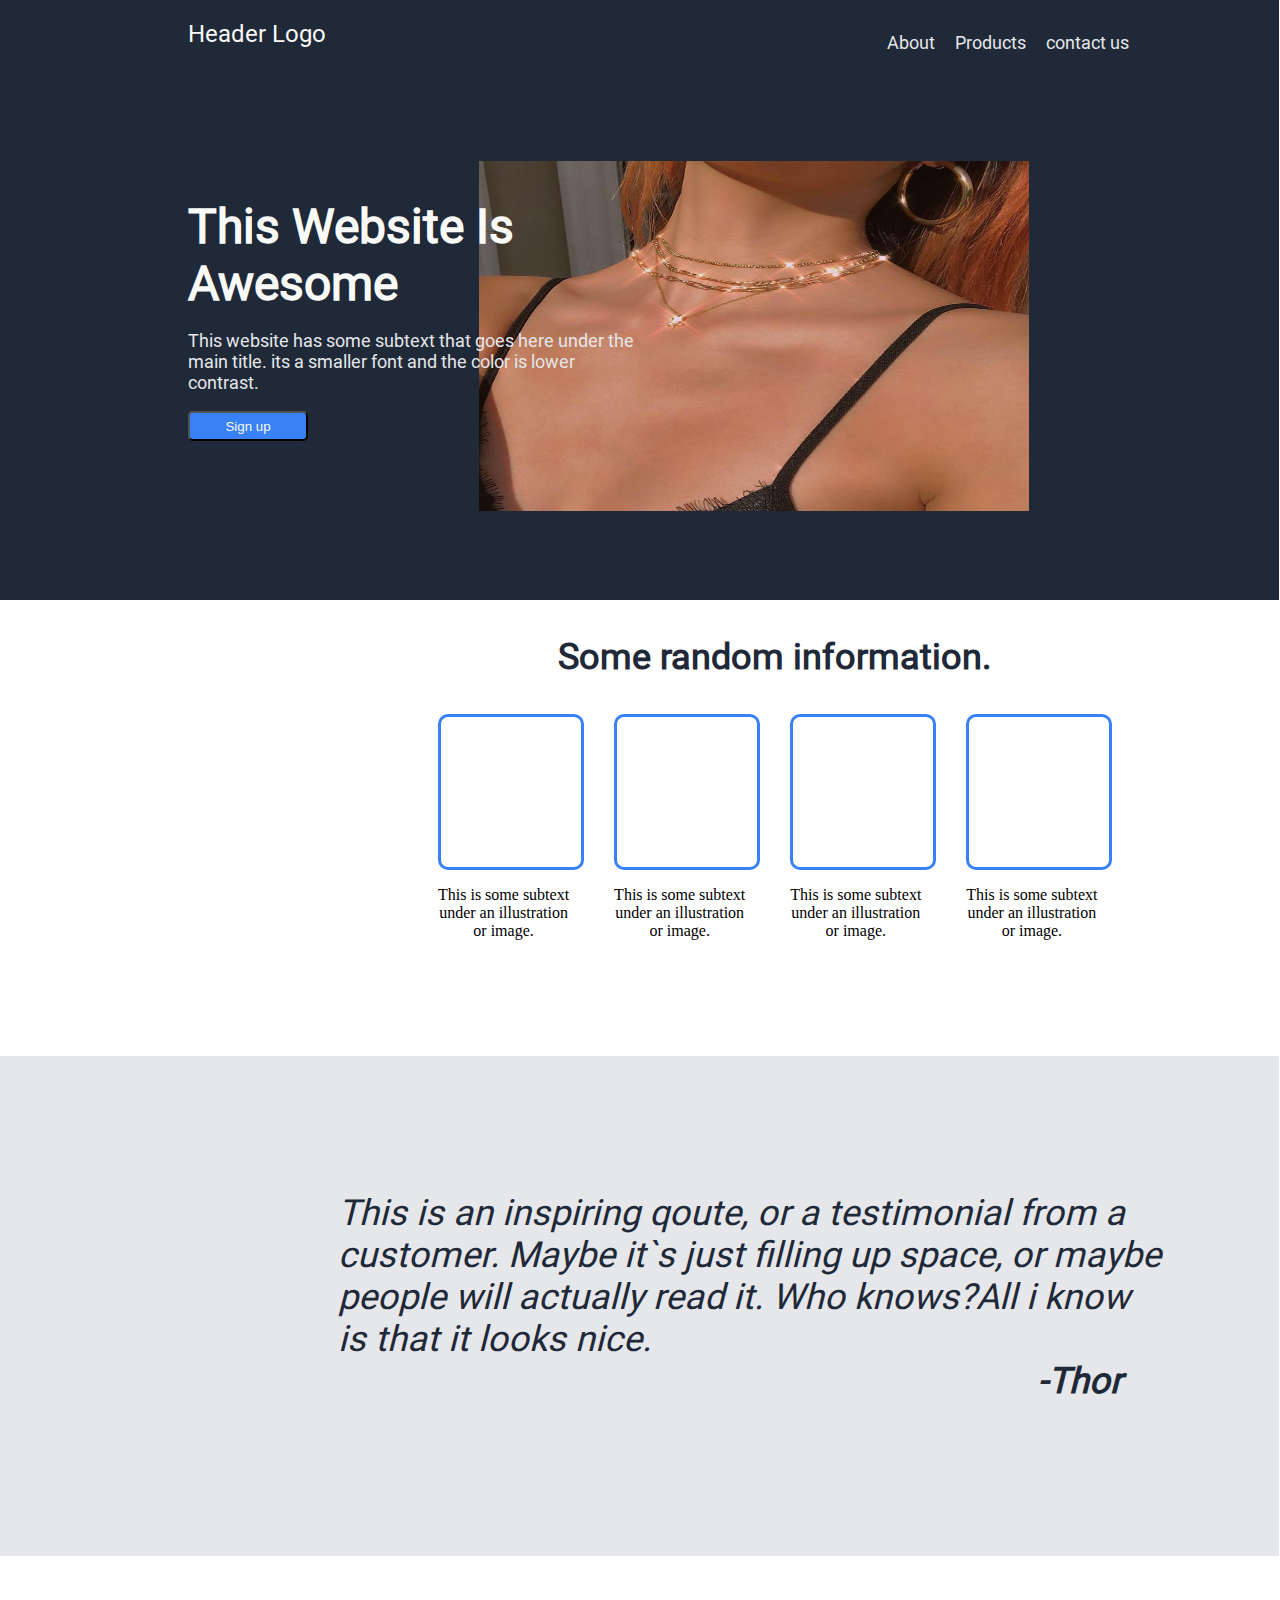
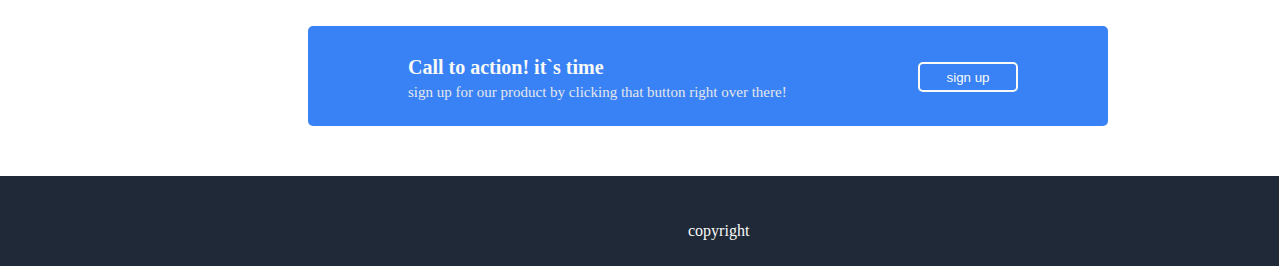
<file: index.html>
<!DOCTYPE html>
<html lang="en">
<head>
    <meta charset="UTF-8">
    <meta http-equiv="X-UA-Compatible" content="IE=edge">
    <meta name="viewport" content="width=device-width, initial-scale=1.0">
    <title>Document</title>
    <link rel="stylesheet" href="style.css">
</head>
<body>
    
    <div class="hero-background">
        <p class="logo">Header Logo</p>

        <ul>
            <li><a href="pages/page1.html">About</a></li>
            <li><a href="pages/page2.html">Products</a></li>
            <li><a href="pages/page3.html">contact us</a></li>
        </ul>

        <P class="main-text">This Website Is <br> Awesome</P>

        <p class="sec-text">This website has some subtext that goes here under the <br> 
            main title. its a smaller font and the color is lower <br> contrast.
        </p>

        <button>Sign up</button>

        <div class="header-img">
            <img src="./img/download.jpg" alt="" >
        </div>
        
    </div>

    <div>
        <p class="info">Some random information.</p>

        <div class="row">
            <div class="column">
               
            </div>
            
            <div class="column">
                
            </div>

            <div class="column">
                
            </div>

            <div class="column">
                
            </div>
        </div>

        <div class="row">
            <div class="sub-text">
               <p>This is some subtext<br> 
                under an illustration<br> 
                or image.</p>
            </div>
            
            <div class="sub-text">
                <p>This is some subtext<br> 
                    under an illustration<br> 
                    or image.</p>
            </div>

            <div class="sub-text">
                <p>This is some subtext<br> 
                    under an illustration<br> 
                    or image.</p>
            </div>
            
            <div class="sub-text">
                <p>This is some subtext<br> 
                    under an illustration<br> 
                    or image.</p>
            </div>
        </div>

        <div class="qoute">
            <p>This is an inspiring qoute, or a testimonial from a<br> 
                customer. Maybe it`s just filling up space, or maybe <br>
                people will actually read it. Who knows?All i know <br>
                is that it looks nice.<br>
                <span class="thor">-Thor</span>
            </p>
        </div>

        <div class="message">
            
            <p>Call to action! it`s time<br>
            <span class="signup">sign up for our product by clicking that button right over there!</span> </p>
            
            <button class="sign-up">sign up</button>
            
        </div>

    </div>

    <div class="footer">
        <p>copyright</p>
    </div>
</body>
</html>
</file>
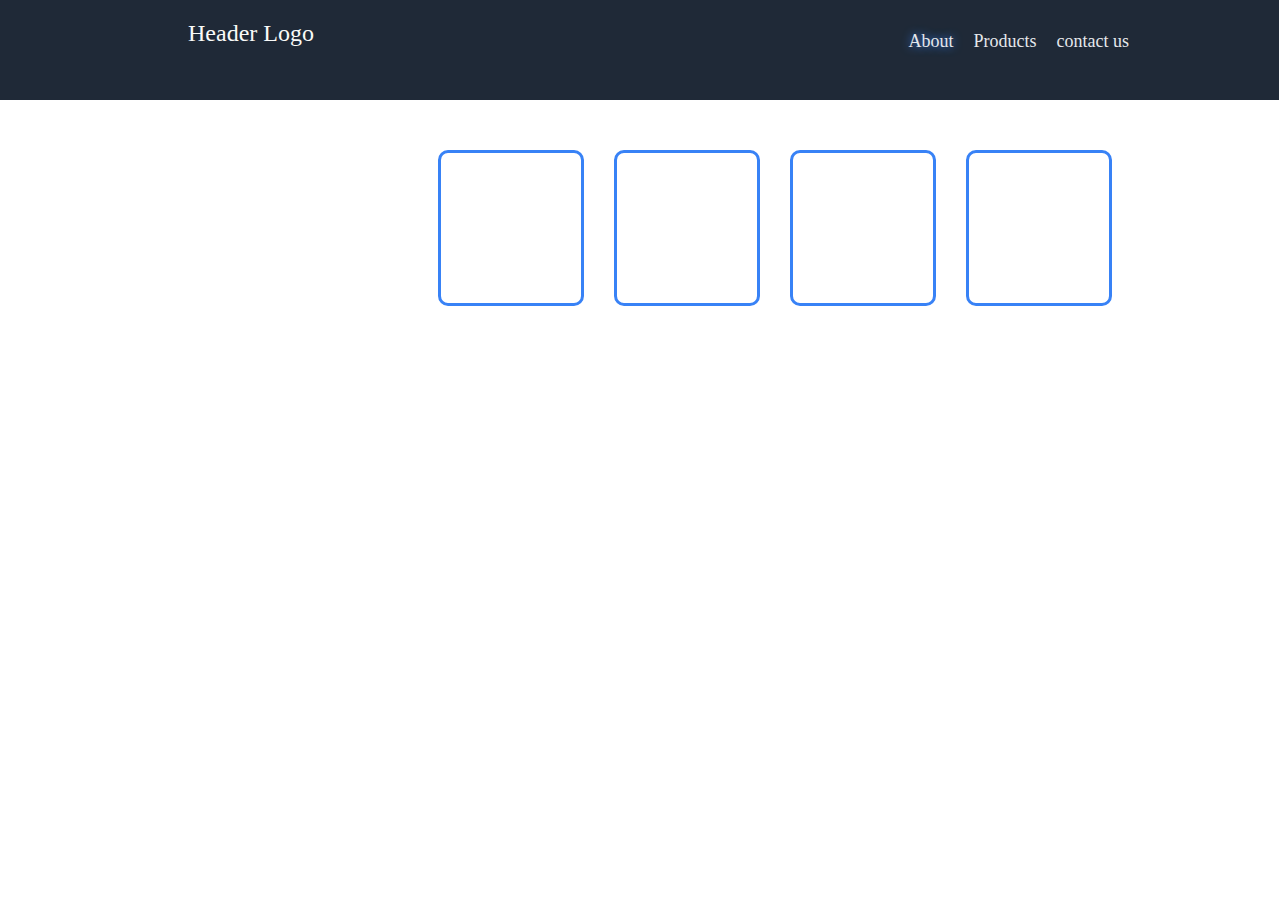
<file: pages/page1.html>
<!DOCTYPE html>
<html lang="en">
<head>
    <meta charset="UTF-8">
    <meta http-equiv="X-UA-Compatible" content="IE=edge">
    <meta name="viewport" content="width=device-width, initial-scale=1.0">
    <link rel="stylesheet" href="style1.css">
    <title>About</title>
</head>
<body>
    <div class="hero-background">
        <p class="logo">Header Logo</p>

        <ul>
            <li><a href="pages/page1.html" class="about">About</a></li>
            <li><a href="pages/page2.html">Products</a></li>
            <li><a href="pages/page3.html">contact us</a></li>
        </ul>

    </div>

    <div class="row">
        <div class="column">
           
        </div>
        
        <div class="column">
            
        </div>

        <div class="column">
            
        </div>

        <div class="column">
            
        </div>
    </div>
</body>
</html>
</file>
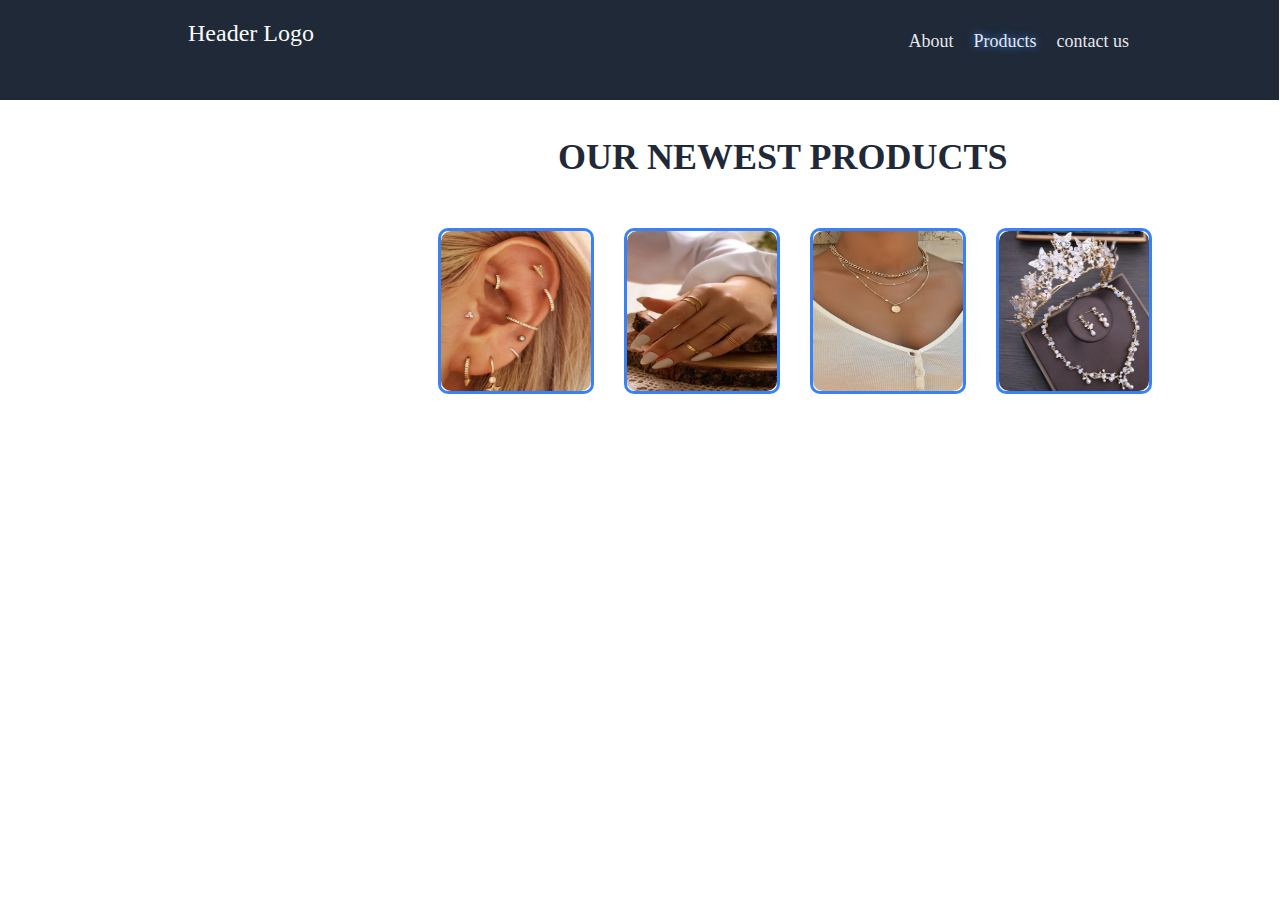
<file: pages/page2.html>
<!DOCTYPE html>
<html lang="en">
<head>
    <meta charset="UTF-8">
    <meta http-equiv="X-UA-Compatible" content="IE=edge">
    <meta name="viewport" content="width=device-width, initial-scale=1.0">
    <link rel="stylesheet" href="style2.css">
    <title>products</title>
</head>
<body>
    <div class="hero-background">
        <p class="logo">Header Logo</p>

        <ul>
            <li><a href="pages/page1.html">About</a></li>
            <li><a href="pages/page2.html" class="Products">Products</a></li>
            <li><a href="pages/page3.html">contact us</a></li>
        </ul>

    </div>

    <p class="info">OUR NEWEST PRODUCTS</p>


    <div class="row">
        <div class="column">
           <img src="../img/earings.jpg" alt="earings">
        </div>
        
        <div class="column">
            <img src="../img/rings.jpg" alt="rings">
        </div>

        <div class="column">
            <img src="../img/necklaces.jpg" alt="necklaces">
        </div>

        <div class="column">
            <img src="../img/crown.jpg" alt="crown">
        </div>
    </div>
</body>
</html>
</file>
<file: style.css>
@font-face {
    font-family: Roboto;
    src: url(font/Roboto-Regular.ttf);
}

.hero-background{
    background-color: #1F2937;
    height: 600px;
    margin-top: -24px;
    margin-left: -20px;
    margin-right: -7px;
    
}

.logo{
    color: #F9FAF8;
    font-family: Roboto;
    font-size: 24px;
    margin-left: 200px;
    padding-top: 20px;
}

ul{
    color: #E5E7EB;
    font-family: Roboto;
    font-size: 18px;
    list-style: none;
    float: right;
    margin-right: 150px;
    margin-top: -40px;
}

ul li{
    float: left;
    margin-left: 20px;
}

li a{
    text-decoration: none;
    color: #E5E7EB;
}

a:hover{
    color: #3882F6;
}

.main-text{
    color: #F9FAF8;
    font-family: Roboto;
    font-size: 48px;
    font-weight: bold;
    margin-left: 200px;
    margin-top: 150px;
    margin-bottom:0;
}

.sec-text{
    color: #E5E7EB;
    font-family: Roboto;
    font-size: 18px;
    margin-left: 200px;
    padding-top:0;
}

.header-img{
    width: 500px;
    height: 200px;
    color: #E5E7EB;
    
    float: right;
    margin-top: -250px;
    margin-bottom: 100px;
    margin-right: 300px;
}

img{
    width: 550px;
    height: 350px;
}

.header-img p{
    margin-left: 150px;
    margin-top: 70px;
}

button{
    width: 120px;
    height: 30px;
    background-color: #3882F6;
    border-radius: 5px;
    text-align: center;
    color: #F9FAF8;
    margin-left: 200px;
}

.info{
    color: #1F2937;
    font-size: 36px;
    font-family: Roboto;
    font-weight: bolder;
    margin-left: 550px;
}

.row{
   display: flex;
   margin-left: 430px;
}

.column{
    border: 3px solid #3882F6;
    border-radius: 10px;
    height: 150px;
    width: 140px;
    margin-right: 30px;
}

.sub-text{
    font-size: 16px;
    text-align: center;
    margin-top: 0;
    margin-right: 45px;
}

.qoute{
    background-color: #E5E7EB;
    color: #1F2937;
    font-size: 36px;
    font-family: Roboto;
    font-style: italic;
    height: 400px;
    padding-left: 350px;
    padding-top: 100px;
    margin-top: 100px;
    margin-left: -20px;
    margin-right: -7px;
}
.thor{
    margin-left: 700px;
    font-weight: bold;
}

.message{
    background-color: #3882F6;
    width: 800px;
    height: 100px;
    margin-left: 300px;
    margin-top: 70px;
    border-radius: 5px;
}

.message p{
    color: #F9FAF8;
    font-size: 20px;
    font-weight: bold;
    margin-left: 100px;
    padding-top: 30px;
}

.signup{
    color: #E5E7EB;
    font-size: 15px;
    font-weight: normal;
}

.sign-up{
    width: 100px;
    float: right;
    border: 2px solid #F9FAF8;
    margin-top: -60px;
    margin-right: 90px;
}

.footer{
    background-color: #1F2937;
    color: #F9FAF8;
    height: 60px;
    margin: 50px -7px -7px -20px;
    padding-left: 700px;
    padding-top: 30px;
}
</file>
<file: pages/style1.css>
.hero-background{
    background-color: #1F2937;
    height: 100px;
    margin-top: -24px;
    margin-left: -20px;
    margin-right: -7px;
    
}

.logo{
    color: #F9FAF8;
    font-family: Roboto;
    font-size: 24px;
    margin-left: 200px;
    padding-top: 20px;
}

ul{
    color: #E5E7EB;
    font-family: Roboto;
    font-size: 18px;
    list-style: none;
    float: right;
    margin-right: 150px;
    margin-top: -40px;
}

ul li{
    float: left;
    margin-left: 20px;
}

li a{
    text-decoration: none;
    color: #E5E7EB;
}

a:hover{
    color: #3882F6;
}

.about{
    text-shadow: 0 0 10px #3882F6
}

.row{
    display: flex;
    margin-left: 430px;
    margin-top: 50px;
 }
 
 .column{
     border: 3px solid #3882F6;
     border-radius: 10px;
     height: 150px;
     width: 140px;
     margin-right: 30px;
 }
</file>
<file: pages/style2.css>
.hero-background{
    background-color: #1F2937;
    height: 100px;
    margin-top: -24px;
    margin-left: -20px;
    margin-right: -7px;
    
}

.logo{
    color: #F9FAF8;
    font-family: Roboto;
    font-size: 24px;
    margin-left: 200px;
    padding-top: 20px;
}

ul{
    color: #E5E7EB;
    font-family: Roboto;
    font-size: 18px;
    list-style: none;
    float: right;
    margin-right: 150px;
    margin-top: -40px;
}

ul li{
    float: left;
    margin-left: 20px;
}

li a{
    text-decoration: none;
    color: #E5E7EB;
}

a:hover{
    color: #3882F6;
}

.Products{
    text-shadow: 0 0 10px #3882F6
}

.row{
    display: flex;
    margin-left: 430px;
    margin-top: 50px;
 }
 
 .column{
     border: 3px solid #3882F6;
     border-radius: 10px;
     height: 160px;
     width: 150px;
     margin-right: 30px;
 }

 img{
    border-radius: 10px;
    height: 160px;
    width: 150px;
 }

 .info{
    color: #1F2937;
    font-size: 36px;
    font-family: Roboto;
    font-weight: bolder;
    margin-left: 550px;
}
</file>
